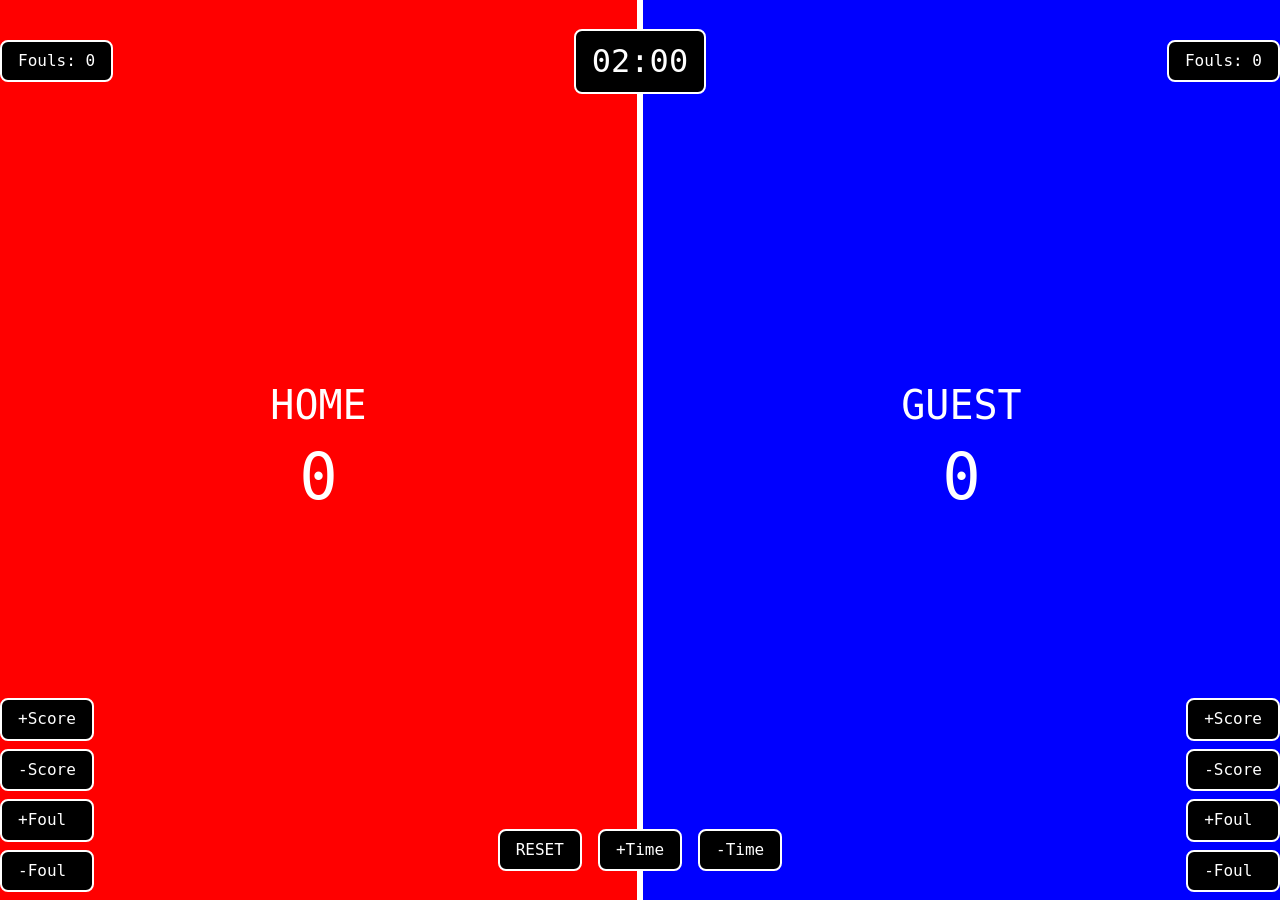
<file: index.html>
<!DOCTYPE html>
<html lang="en">
<head>
    <meta charset="UTF-8">
    <meta name="viewport" content="width=device-width, initial-scale=1.0">
    <title>Scoreboard</title>
    <style>
        :root {
            box-sizing: border-box;
            line-height: 1.4;
            text-size-adjust: none;
            font-family: monospace;
        }

        html {
            font-size: 16px;
        }

        *, *::before, *::after {
            box-sizing: inherit;
        }
        
        body, h1, h2, h3, h4, h5, h6, p {
            margin: 0;
            padding: 0;
            font-weight: normal;
        }

        body {
            background-color: black;
            color: white;
        }
        
        .sb {
            display: grid;
            grid-template-rows: repeat(12, 1f);
            grid-template-columns: repeat(12, 1f);
            background-color: black;
            width: 100vw;
            height: 100vh;
        }

        .sb_score {
            display: flex;
            flex-direction: column;
            justify-content: center;
            align-items: center;
        }

        .sb_score_team {
            font-size: 2.5rem;
        }

        .sb_score_value {
            font-size: 4rem;
        }

        .sb_score-home {
            grid-area: 1 / 1 / 13 / 7;
            background-color: red;
            border-right: 3px solid white;
        }

        .sb_score-away {
            grid-area: 1 / 7 / 13 / 13;
            background-color: blue;
            border-left: 3px solid white;
        }

        .sb_float {
            background-color: black;
            border: 2px solid white;
            border-radius: 0.5rem;
            padding: 0.5rem 1rem;
            z-index: 1;
        }

        .sb_time {
            grid-area: 1 / 5 / 2 / 9;
            font-size: 2rem;
            justify-self: center;
            align-self: center;
        }

        .sb_fouls {
            align-self: center;
        }

        .sb_fouls_home {
            grid-area: 1 / 1 / 2 / 3;
            justify-self: baseline;
        }

        .sb_fouls_away {
            grid-area: 1 / 11 / 2 / 13;
            justify-self: end;
        }

        .sb_ctrl-row {
            display: flex;
            flex-direction: row;
            z-index: 1;
        }

        .sb_ctrl-row .sb_ctrl_item {
            margin: 0 0.5rem;
        }

        .sb_ctrl-col .sb_ctrl_item {
            margin: 0.5rem 0;
        }

        .sb_ctrl_home {
            grid-area: 1 / 1 / 13 / 3;
            justify-self: baseline;
            align-self: end;
        }

        .sb_ctrl_away {
            grid-area: 1 / 11 / 13 / 13;
            justify-self: end;
            align-self: end;
        }

        .sb_ctrl_all {
            grid-area: 12 / 6 / 13 / 8;
            justify-self: center;
            align-self: center;
        }
    </style>
</head>
<body>
    <div class="sb">
        <div class="sb_score sb_score-home">
            <div class="sb_score_team">HOME</div>
            <div class="sb_score_value">0</div>
        </div>
        <div class="sb_score sb_score-away">
            <div class="sb_score_team">GUEST</div>
            <div class="sb_score_value">0</div></div>
        <div class="sb_time sb_float">00:00</div>
        <div class="sb_fouls sb_fouls_home sb_float">
            Fouls:
            <span class="sb_fouls_value">0</span>
        </div>
        <div class="sb_fouls sb_fouls_away sb_float">
            Fouls:
            <span class="sb_fouls_value">0</span>
        </div>
        <div class="sb_ctrl-col sb_ctrl_home">
            <div class="sb_ctrl_item sb_float sb_ctrl_home_score_incr">+Score</div>
            <div class="sb_ctrl_item sb_float sb_ctrl_home_score_decr">-Score</div>
            <div class="sb_ctrl_item sb_float sb_ctrl_home_foul_incr">+Foul</div>
            <div class="sb_ctrl_item sb_float sb_ctrl_home_foul_decr">-Foul</div>
        </div>
        <div class="sb_ctrl-col sb_ctrl_away">
            <div class="sb_ctrl_item sb_float sb_ctrl_away_score_incr">+Score</div>
            <div class="sb_ctrl_item sb_float sb_ctrl_away_score_decr">-Score</div>
            <div class="sb_ctrl_item sb_float sb_ctrl_away_foul_incr">+Foul</div>
            <div class="sb_ctrl_item sb_float sb_ctrl_away_foul_decr">-Foul</div>
        </div>
        <div class="sb_ctrl-row sb_ctrl_all">
            <div class="sb_ctrl_item sb_float sb_ctrl_reset">RESET</div>
            <div class="sb_ctrl_item sb_float sb_ctrl_time_incr">+Time</div>
            <div class="sb_ctrl_item sb_float sb_ctrl_time_decr">-Time</div>
        </div>
    </div>
    <script>
        const $score_home_area = document.querySelector(".sb_score-home");
        const $score_home_value = $score_home_area.querySelector(".sb_score_value");
        const $score_home_incr = document.querySelector(".sb_ctrl_home_score_incr");
        const $score_home_decr = document.querySelector(".sb_ctrl_home_score_decr");

        const $fouls_home_area = document.querySelector(".sb_fouls_home");
        const $fouls_home_value = $fouls_home_area.querySelector(".sb_fouls_value");
        const $fouls_home_incr = document.querySelector(".sb_ctrl_home_foul_incr");
        const $fouls_home_decr = document.querySelector(".sb_ctrl_home_foul_decr");

        const $score_away_area = document.querySelector(".sb_score-away");
        const $score_away_value = $score_away_area.querySelector(".sb_score_value");
        const $score_away_incr = document.querySelector(".sb_ctrl_away_score_incr");
        const $score_away_decr = document.querySelector(".sb_ctrl_away_score_decr");
        
        const $fouls_away_area = document.querySelector(".sb_fouls_away");
        const $fouls_away_value = $fouls_away_area.querySelector(".sb_fouls_value");
        const $fouls_away_incr = document.querySelector(".sb_ctrl_away_foul_incr");
        const $fouls_away_decr = document.querySelector(".sb_ctrl_away_foul_decr");

        const $time_area = document.querySelector(".sb_time");
        const $time_value = $time_area;
        const $time_value_incr = document.querySelector(".sb_ctrl_time_incr");
        const $time_value_decr = document.querySelector(".sb_ctrl_time_decr");

        const $reset = document.querySelector(".sb_ctrl_reset");

        function display_time(game) {
            let ms = game.time_ms;
            
            if (ms < MS_PER_MINUTE) {
                let seconds = Math.floor(ms / MS_PER_SECOND);
                ms -= seconds * MS_PER_SECOND;
                let tenths = Math.floor(ms / 100);

                $time_value.textContent = 
                    seconds.toString().padStart(2, "0") +
                    "." +
                    tenths.toString();
            }
            else {
                let minutes = Math.floor(ms / MS_PER_MINUTE);
                ms -= minutes * MS_PER_MINUTE;
                let seconds = Math.floor(ms / MS_PER_SECOND);

                $time_value.textContent =
                    minutes.toString().padStart(2, "0") +
                    ":" +
                    seconds.toString().padStart(2, "0");
            }
        }

        function display_home_score(game) {
            $score_home_value.textContent = game.home_score;
        }

        function display_home_fouls(game) {
            $fouls_home_value.textContent = game.home_fouls;
        }

        function display_away_score(game) {
            $score_away_value.textContent = game.away_score;
        }

        function display_away_fouls(game) {
            $fouls_away_value.textContent = game.away_fouls;
        }

        function score_is_valid(value) {
            return value >= 0 && value <= 199;
        }

        function score_home_adjust(game, amount) {
            const score = game.home_score + amount;
            if (score_is_valid(score)) {
                game.home_score = score;
                display_home_score(game);
            }
        }

        function score_away_adjust(game, amount) {
            const score = game.away_score + amount;
            if (score_is_valid(score)) {
                game.away_score = score;
                display_away_score(game);
            }
        }

        function fouls_is_valid(value) {
            return value >= 0 && value <= 10;
        }

        function fouls_home_adjust(game, amount) {
            const fouls = game.home_fouls + amount;
            if (fouls_is_valid(fouls)) {
                game.home_fouls = fouls;
                display_home_fouls(game);
            }
        }

        function fouls_away_adjust(game, amount) {
            const fouls = game.away_fouls + amount;
            if (fouls_is_valid(fouls)) {
                game.away_fouls = fouls;
                display_away_fouls(game);
            }
        }

        function time_adjust(game, amount) {
            const ms = game.time_ms + amount;
            if (ms < 0) ms = 0;
            else if (ms > 1000 * 60 * 99) ms = 1000 * 60 * 99;

            game.time_ms = ms;
            display_time(game);
        }

        function game_stop(game) {
            game.started = false;
            cancelAnimationFrame(game.time_frame_id);
        }

        function game_start(game) {
            game.started = true;
            game.time_last_tick = performance.now();

            function time_advance(frame) {
                if (!game.started) return;

                game.time_frame_id = requestAnimationFrame(time_advance);
                game.time_diff_buffer += frame - game.time_last_tick;
                game.time_last_tick = frame;

                if (game.time_diff_buffer > MS_PER_FRAME) {
                    const elapsed = Math.floor(game.time_diff_buffer / MS_PER_FRAME) * MS_PER_FRAME;
                    game.time_ms = Math.max(0, game.time_ms - elapsed);
                    game.time_diff_buffer -= elapsed;
                    display_time(game);

                    if (game.time_ms <= 0) {
                        game_stop(game);
                    }
                }
            }
            
            requestAnimationFrame(time_advance);
        }

        function game_reset(game) {
            cancelAnimationFrame(game.time_frame_id);

            game.time_ms = 1000 * 60 * 2;
            game.time_frame_id = 0;
            game.time_diff_buffer = 0;
            game.time_last_tick = 0;
            game.started = false;
            game.home_score = 0;
            game.home_fouls = 0;
            game.away_score = 0;
            game.away_fouls = 0;

            display_time(game);
            display_home_score(game);
            display_home_fouls(game);
            display_away_score(game);
            display_away_fouls(game);
        }

        function toggle_started(game) {
            if (game.started) {
                game_stop(game);
            }
            else if (game.time_ms > 0) {
                game_start(game);
            }
        }

        const MS_PER_SECOND = 1000;
        const MS_PER_MINUTE = MS_PER_SECOND * 60;
        const FPS = 16;
        const MS_PER_FRAME = MS_PER_SECOND / FPS;

        const game = {};
        game_reset(game);

        $score_home_area.addEventListener("click", e => score_home_adjust(game, 1));
        $score_home_incr.addEventListener("click", e => score_home_adjust(game, 1));
        $score_home_decr.addEventListener("click", e => score_home_adjust(game, -1));
        $fouls_home_area.addEventListener("click", e => fouls_home_adjust(game, 1));
        $fouls_home_incr.addEventListener("click", e => fouls_home_adjust(game, 1));
        $fouls_home_decr.addEventListener("click", e => fouls_home_adjust(game, -1));

        $score_away_area.addEventListener("click", e => score_away_adjust(game, 1));
        $score_away_incr.addEventListener("click", e => score_away_adjust(game, 1));
        $score_away_decr.addEventListener("click", e => score_away_adjust(game, -1));
        $fouls_away_area.addEventListener("click", e => fouls_away_adjust(game, 1));
        $fouls_away_incr.addEventListener("click", e => fouls_away_adjust(game, 1));
        $fouls_away_decr.addEventListener("click", e => fouls_away_adjust(game, -1));

        $time_value_incr.addEventListener("click", e => time_adjust(game, 10 * 1000));
        $time_value_decr.addEventListener("click", e => time_adjust(game, -(10 * 1000)));
        $time_area.addEventListener("click", e => toggle_started(game));

        $reset.addEventListener("click", e => game_reset(game));
    </script>
</body>
</html>
</file>
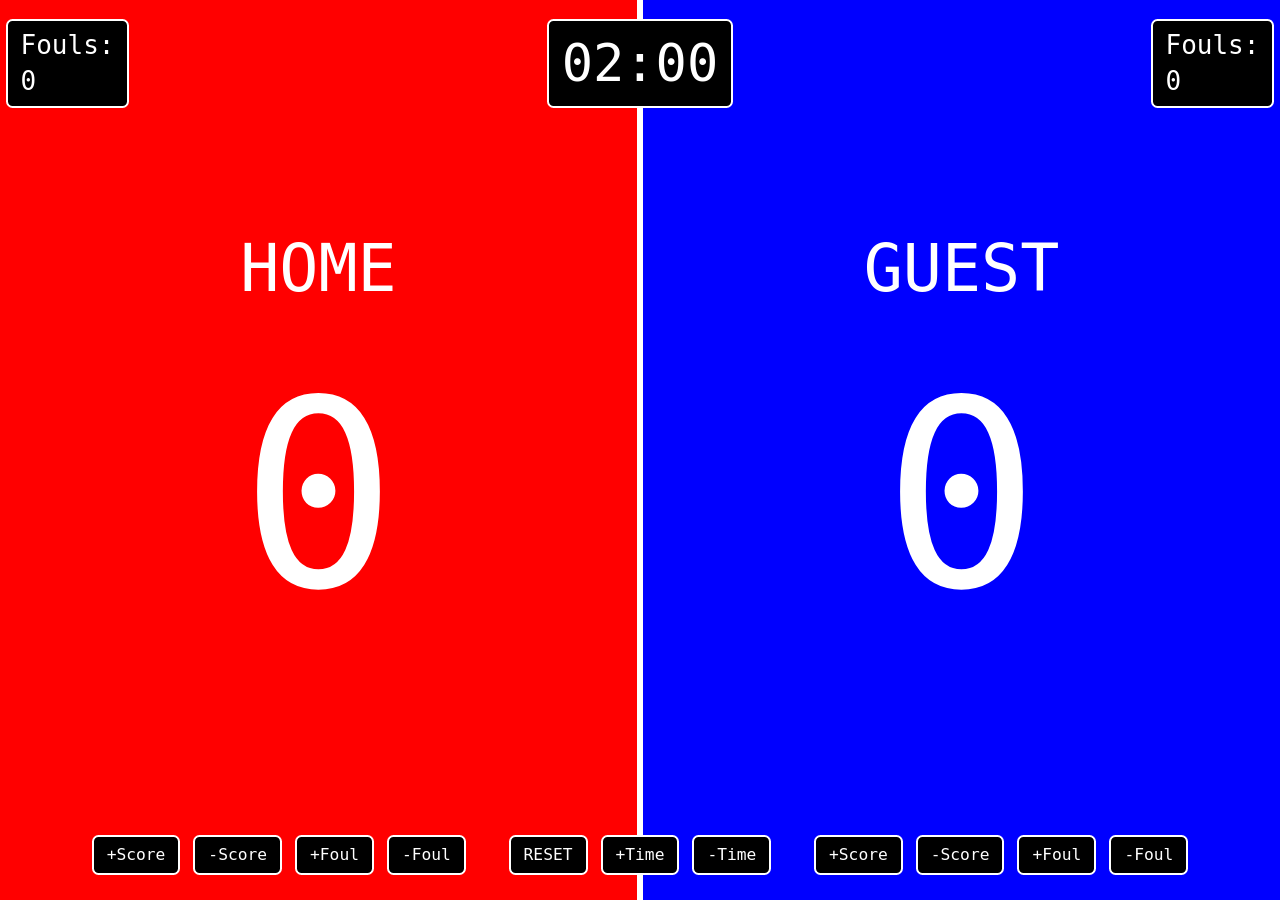
<file: src/index.html>
<!DOCTYPE html>
<html lang="en">
<head>
    <meta charset="UTF-8">
    <meta name="viewport" content="width=device-width, initial-scale=1.0">
    <title>Scoreboard</title>
    <style>
        :root {
            box-sizing: border-box;
            line-height: 1.4;
            text-size-adjust: none;
            font-family: monospace;
        }

        *, *::before, *::after {
            box-sizing: inherit;
        }
        
        body, h1, h2, h3, h4, h5, h6, p {
            margin: 0;
            padding: 0;
            font-weight: normal;
        }

        body {
            font-size: 12pt;
            background-color: black;
            color: white;
        }
        
        .sb {
            display: grid;
            grid-template-rows: repeat(12, 1f);
            grid-template-columns: repeat(12, 1f);
            background-color: black;
            width: 100vw;
            height: 100vh;
        }

        .sb_score {
            display: flex;
            flex-direction: column;
            justify-content: center;
            align-items: center;
        }

        .sb_score_team {
            font-size: 5rem;
        }

        .sb_score_value {
            font-size: 20rem;
        }

        .sb_score-home {
            grid-area: 1 / 1 / 13 / 7;
            background-color: red;
            border-right: 3px solid white;
        }

        .sb_score-away {
            grid-area: 1 / 7 / 13 / 13;
            background-color: blue;
            border-left: 3px solid white;
        }

        .sb_float {
            background-color: black;
            border: 2px solid white;
            border-radius: 0.5rem;
            justify-self: center;
            align-self: center;
            padding: 0.5rem 1rem;
            z-index: 1;
        }

        .sb_time {
            grid-area: 1 / 5 / 2 / 9;
            font-size: 4rem;
        }

        .sb_fouls {
            font-size: 2rem;
        }

        .sb_fouls_home {
            grid-area: 1 / 1 / 2 / 3;
        }

        .sb_fouls_away {
            grid-area: 1 / 11 / 2 / 13;
        }

        .sb_ctrl {
            display: flex;
            flex-direction: row;
            justify-self: center;
            z-index: 1;
            margin: 0.5rem;
            justify-content: center;
            align-items: center;
        }

        .sb_ctrl_item {
            font-size: 1.25rem;
            margin: 0 0.5rem;
        }

        .sb_ctrl_home {
            grid-area: 12 / 2 / 13 / 6;
        }

        .sb_ctrl_away {
            grid-area: 12 / 8 / 13 / 12;
        }

        .sb_ctrl_all {
            grid-area: 12 / 6 / 13 / 8;
        }
    </style>
</head>
<body>
    <div class="sb">
        <div class="sb_score sb_score-home">
            <div class="sb_score_team">HOME</div>
            <div class="sb_score_value">0</div>
        </div>
        <div class="sb_score sb_score-away">
            <div class="sb_score_team">GUEST</div>
            <div class="sb_score_value">0</div></div>
        <div class="sb_time sb_float">00:00</div>
        <div class="sb_fouls sb_fouls_home sb_float">
            Fouls:
            <div class="sb_fouls_value">0</div>
        </div>
        <div class="sb_fouls sb_fouls_away sb_float">
            Fouls:
            <div class="sb_fouls_value">0</div>
        </div>
        <div class="sb_ctrl sb_ctrl_home">
            <div class="sb_ctrl_item sb_float sb_ctrl_home_score_incr">+Score</div>
            <div class="sb_ctrl_item sb_float sb_ctrl_home_score_decr">-Score</div>
            <div class="sb_ctrl_item sb_float sb_ctrl_home_foul_incr">+Foul</div>
            <div class="sb_ctrl_item sb_float sb_ctrl_home_foul_decr">-Foul</div>
        </div>
        <div class="sb_ctrl sb_ctrl_away">
            <div class="sb_ctrl_item sb_float sb_ctrl_away_score_incr">+Score</div>
            <div class="sb_ctrl_item sb_float sb_ctrl_away_score_decr">-Score</div>
            <div class="sb_ctrl_item sb_float sb_ctrl_away_foul_incr">+Foul</div>
            <div class="sb_ctrl_item sb_float sb_ctrl_away_foul_decr">-Foul</div>
        </div>
        <div class="sb_ctrl sb_ctrl_all">
            <div class="sb_ctrl_item sb_float sb_ctrl_reset">RESET</div>
            <div class="sb_ctrl_item sb_float sb_ctrl_time_incr">+Time</div>
            <div class="sb_ctrl_item sb_float sb_ctrl_time_decr">-Time</div>
        </div>
    </div>
    <script>
        const $score_home_area = document.querySelector(".sb_score-home");
        const $score_home_value = $score_home_area.querySelector(".sb_score_value");
        const $score_home_incr = document.querySelector(".sb_ctrl_home_score_incr");
        const $score_home_decr = document.querySelector(".sb_ctrl_home_score_decr");

        const $fouls_home_area = document.querySelector(".sb_fouls_home");
        const $fouls_home_value = $fouls_home_area.querySelector(".sb_fouls_value");
        const $fouls_home_incr = document.querySelector(".sb_ctrl_home_foul_incr");
        const $fouls_home_decr = document.querySelector(".sb_ctrl_home_foul_decr");

        const $score_away_area = document.querySelector(".sb_score-away");
        const $score_away_value = $score_away_area.querySelector(".sb_score_value");
        const $score_away_incr = document.querySelector(".sb_ctrl_away_score_incr");
        const $score_away_decr = document.querySelector(".sb_ctrl_away_score_decr");
        
        const $fouls_away_area = document.querySelector(".sb_fouls_away");
        const $fouls_away_value = $fouls_away_area.querySelector(".sb_fouls_value");
        const $fouls_away_incr = document.querySelector(".sb_ctrl_away_foul_incr");
        const $fouls_away_decr = document.querySelector(".sb_ctrl_away_foul_decr");

        const $time_area = document.querySelector(".sb_time");
        const $time_value = $time_area;
        const $time_value_incr = document.querySelector(".sb_ctrl_time_incr");
        const $time_value_decr = document.querySelector(".sb_ctrl_time_decr");

        const $reset = document.querySelector(".sb_ctrl_reset");

        function display_time(game) {
            let ms = game.time_ms;
            
            if (ms < MS_PER_MINUTE) {
                let seconds = Math.floor(ms / MS_PER_SECOND);
                ms -= seconds * MS_PER_SECOND;
                let tenths = Math.floor(ms / 100);

                $time_value.textContent = 
                    seconds.toString().padStart(2, "0") +
                    "." +
                    tenths.toString();
            }
            else {
                let minutes = Math.floor(ms / MS_PER_MINUTE);
                ms -= minutes * MS_PER_MINUTE;
                let seconds = Math.floor(ms / MS_PER_SECOND);

                $time_value.textContent =
                    minutes.toString().padStart(2, "0") +
                    ":" +
                    seconds.toString().padStart(2, "0");
            }
        }

        function display_home_score(game) {
            $score_home_value.textContent = game.home_score;
        }

        function display_home_fouls(game) {
            $fouls_home_value.textContent = game.home_fouls;
        }

        function display_away_score(game) {
            $score_away_value.textContent = game.away_score;
        }

        function display_away_fouls(game) {
            $fouls_away_value.textContent = game.away_fouls;
        }

        function score_is_valid(value) {
            return value >= 0 && value <= 199;
        }

        function score_home_adjust(game, amount) {
            const score = game.home_score + amount;
            if (score_is_valid(score)) {
                game.home_score = score;
                display_home_score();
            }
        }

        function score_away_adjust(game, amount) {
            const score = game.away_score + amount;
            if (score_is_valid(score)) {
                game.away_score = score;
                display_away_score();
            }
        }

        function fouls_is_valid(value) {
            return value >= 0 && value <= 10;
        }

        function fouls_home_adjust(game, amount) {
            const fouls = game.home_fouls + amount;
            if (fouls_is_valid(fouls)) {
                game.home_fouls = fouls;
                display_home_fouls();
            }
        }

        function fouls_away_adjust(game, amount) {
            const fouls = game.away_fouls + amount;
            if (fouls_is_valid(fouls)) {
                game.away_fouls = fouls;
                display_away_fouls();
            }
        }

        function time_adjust(game, amount) {
            const ms = game.time_ms + amount;
            if (ms < 0) ms = 0;
            else if (ms > 1000 * 60 * 99) ms = 1000 * 60 * 99;

            game.time_ms = ms;
            display_time();
        }

        function game_stop(game) {
            game.started = false;
            cancelAnimationFrame(game.time_frame_id);
        }

        function game_start(game) {
            game.started = true;
            game.time_last_tick = performance.now();

            function time_advance(frame) {
                if (!game.started) return;

                game.time_frame_id = requestAnimationFrame(time_advance);
                game.time_diff_buffer += frame - game.time_last_tick;
                game.time_last_tick = frame;

                if (game.time_diff_buffer > MS_PER_FRAME) {
                    const elapsed = Math.floor(game.time_diff_buffer / MS_PER_FRAME) * MS_PER_FRAME;
                    game.time_ms = Math.max(0, game.time_ms - elapsed);
                    game.time_diff_buffer -= elapsed;
                    display_time(game);

                    if (game.time_ms <= 0) {
                        game_stop(game);
                    }
                }
            }
            
            requestAnimationFrame(time_advance);
        }

        function game_reset(game) {
            cancelAnimationFrame(game.time_frame_id);

            game.time_ms = 1000 * 60 * 2;
            game.time_frame_id = 0;
            game.time_diff_buffer = 0;
            game.time_last_tick = 0;
            game.started = false;
            game.home_score = 0;
            game.home_fouls = 0;
            game.away_score = 0;
            game.away_fouls = 0;

            display_time(game);
            display_home_score(game);
            display_home_fouls(game);
            display_away_score(game);
            display_away_fouls(game);
        }

        function toggle_started(game) {
            if (game.started) {
                game_stop(game);
            }
            else if (game.time_ms > 0) {
                game_start(game);
            }
        }

        const MS_PER_SECOND = 1000;
        const MS_PER_MINUTE = MS_PER_SECOND * 60;
        const FPS = 16;
        const MS_PER_FRAME = MS_PER_SECOND / FPS;

        const game = {};
        game_reset(game);

        $score_home_area.addEventListener("click", e => score_home_adjust(game, 1));
        $score_home_incr.addEventListener("click", e => score_home_adjust(game, 1));
        $score_home_decr.addEventListener("click", e => score_home_adjust(game, -1));
        $fouls_home_area.addEventListener("click", e => fouls_home_adjust(game, 1));
        $fouls_home_incr.addEventListener("click", e => fouls_home_adjust(game, 1));
        $fouls_home_decr.addEventListener("click", e => fouls_home_adjust(game, -1));

        $score_away_area.addEventListener("click", e => score_away_adjust(game, 1));
        $score_away_incr.addEventListener("click", e => score_away_adjust(game, 1));
        $score_away_decr.addEventListener("click", e => score_away_adjust(game, -1));
        $fouls_away_area.addEventListener("click", e => fouls_away_adjust(game, 1));
        $fouls_away_incr.addEventListener("click", e => fouls_away_adjust(game, 1));
        $fouls_away_decr.addEventListener("click", e => fouls_away_adjust(game, -1));

        $time_value_incr.addEventListener("click", e => time_adjust(game, 10 * 1000));
        $time_value_decr.addEventListener("click", e => time_adjust(game, -(10 * 1000)));
        $time_area.addEventListener("click", e => toggle_started(game));

        $reset.addEventListener("click", e => game_reset(game));
    </script>
</body>
</html>
</file>
